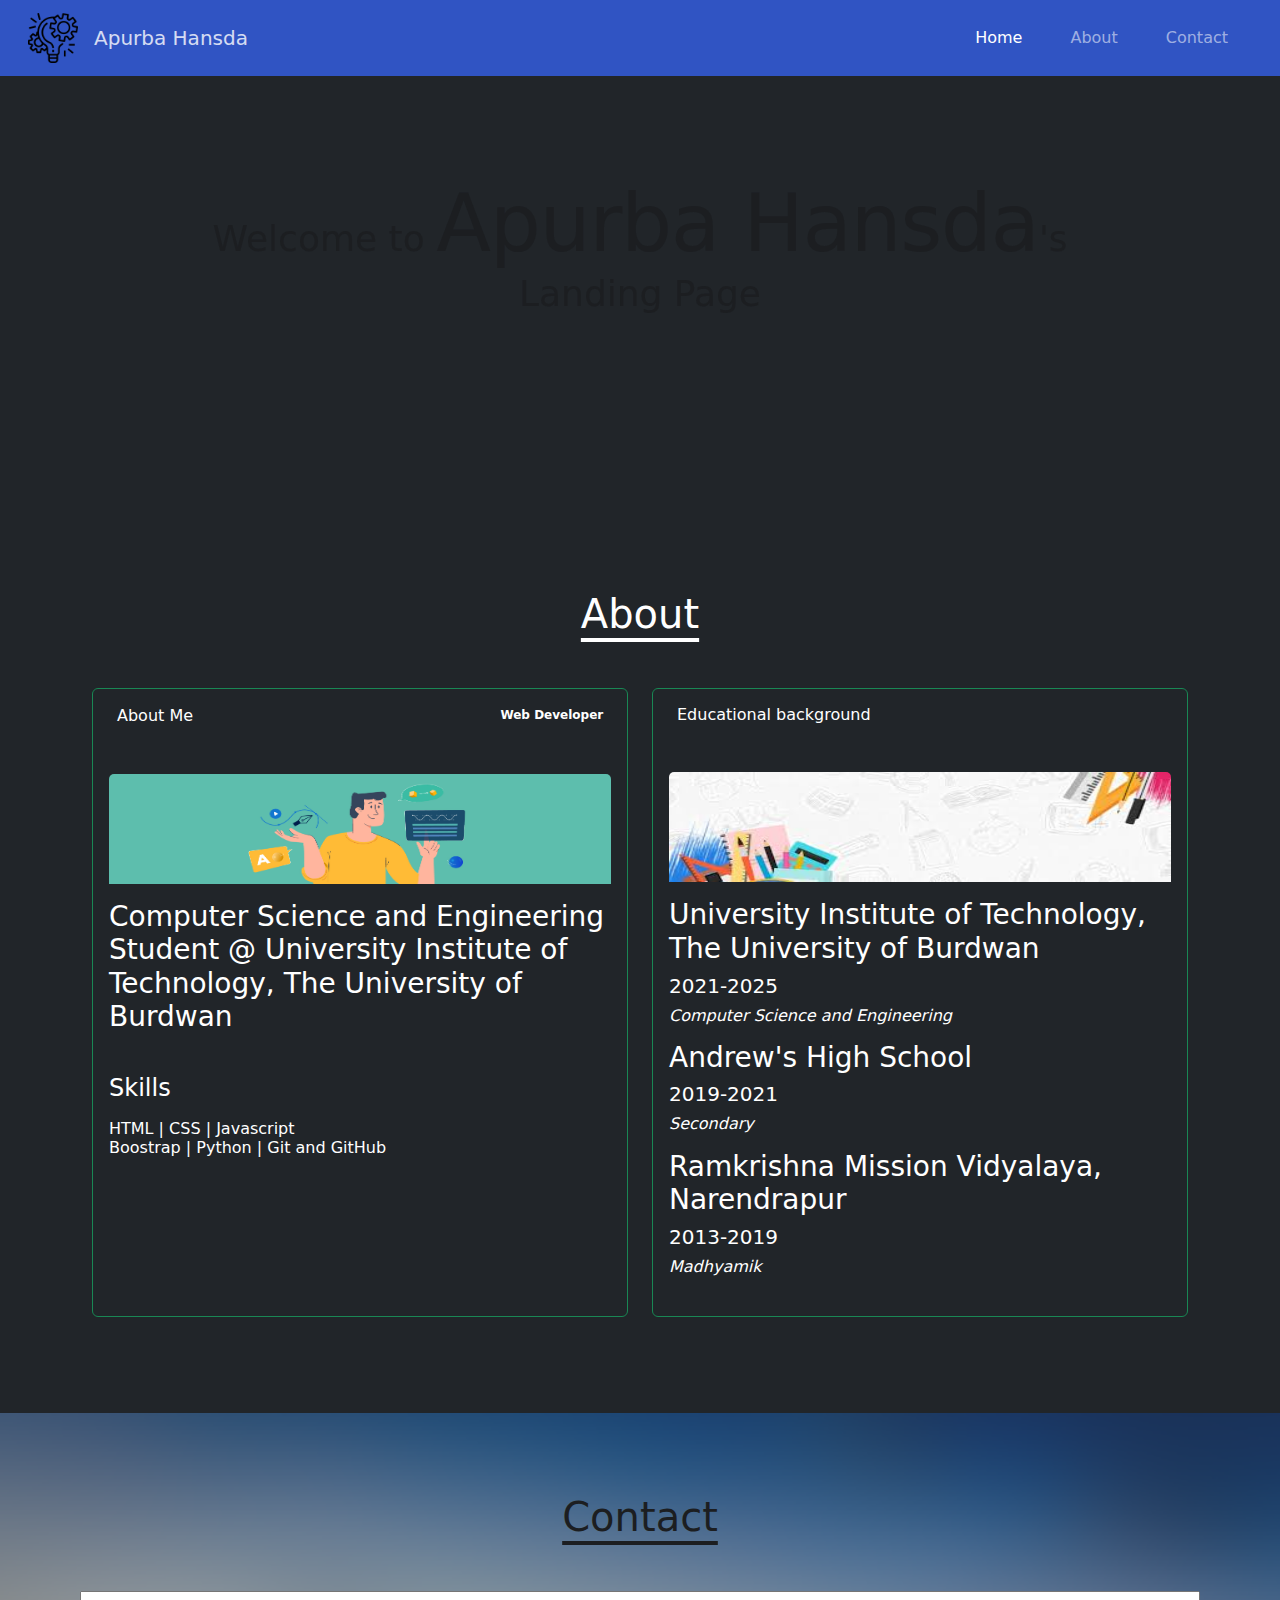
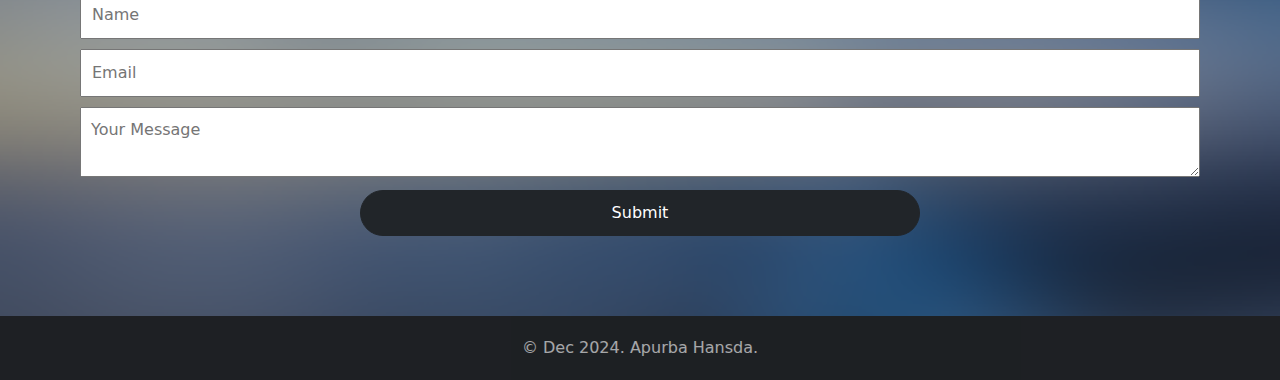
<file: Task 1/index.html>
<!-- 
    CodSoft Internship - Web Development
    Batch - December
    Name - Apurba Hansda
    Date - 26/12/2024
    Level 1 (Task 1) - Landing Page
-->

<!DOCTYPE html>
<html>

<head>
    <title>Apurba Hansda - Level 1 (Task 1)</title>
    <link rel="stylesheet" href="https://cdn.jsdelivr.net/npm/bootstrap@5.2.3/dist/css/bootstrap.min.css">
    <link rel="stylesheet" href="style.css">
    <link rel="shortcut icon" href="ah-logo.png" type="image/x-icon">
</head>

<body class="bg-dark">

    <header>
        <nav class="navbar navbar-expand-lg navbar-dark px-xl-3 sticky-top">
            <div class="container-fluid ">
                <a class="navbar-brand" href="#"><img src="ah-logo.png" height="50" width="50" alt="Logo"></a>
                <h1 class="logo">Apurba Hansda</h1>
                <button class="navbar-toggler ml-auto custom-toggler navbar-toggler" type="button"
                    data-bs-toggle="collapse" data-bs-target="#navbarSupportedContent"
                    aria-controls="navbarSupportedContent" aria-expanded="false" aria-label="Toggle navigation">
                    <span class="navbar-toggler-icon"></span>
                </button>
                <div class="collapse navbar-collapse justify-content-end" id="navbarSupportedContent">
                    <ul class="navbar-nav px-xxl-2">
                        <li class="nav-item px-3">
                            <a class="nav-link active" aria-current="page" href="#home">Home</a>
                        </li>
                        <li class="nav-item px-3">
                            <a class="nav-link" aria-current="page" href="#about">About</a>
                        </li>
                        <li class="nav-item px-3">
                            <a class="nav-link" aria-current="page" href="#contact">Contact</a>
                        </li>
                    </ul>
                </div>
            </div>
        </nav>
    </header>

    <section id="home">
        <h1>Welcome to <strong>Apurba Hansda</strong>'s <br> Landing Page</h1>
        <a href="#about" class="btn btn-outline-dark start-button">Get Started</a>
    </section>

    <section id="about">
        <h1 id="about-heading">About</h1>
        <div class="container mb-3">
            <div class="row about-row">
                <div class="col-md-6 mh-100">
                    <div class="card p-3 mb-2 bg-dark text-white border-success h-100">
                        <div class="d-flex justify-content-between">
                            <div class="d-flex flex-row align-items-center">
                                <div class="icon"> <i class="bx bxl-mailchimp"></i> </div>
                                <div class="ms-2 c-details">
                                    <h6 class="mb-0">About Me</h6>
                                </div>
                            </div>
                            <div class="badge"> <span>Web Developer</span> </div>
                        </div>
                        <div class="mt-5">
                            <img class="card-img-top" src="./2.jpg" alt="Card1" style="background: white;" height="110">
                            <h3 class="heading mt-3">Computer Science and Engineering Student @ University Institute of
                                Technology, The University of Burdwan</h3>
                            <br>
                            <h4 class="heading mt-2">Skills</h4>
                            <h6 class="heading mt-3">HTML | CSS | Javascript <br>Boostrap | Python | Git and GitHub</h6>
                        </div>
                    </div>
                </div>

                <div class="col-md-6 mh-100">
                    <div class="card p-3 mb-2 bg-dark text-white border-success h-100">
                        <div class="d-flex justify-content-between">
                            <div class="d-flex flex-row align-items-center">
                                <div class="icon"> <i class="bx bxl-mailchimp"></i> </div>
                                <div class="ms-2 c-details">
                                    <h6 class="mb-0">Educational background</h6>
                                </div>
                            </div>
                        </div>
                        <div class="mt-5">
                            <img class="card-img-top" src="./edu-bg.jfif" alt="Card1" style="background: white;"
                                height="110">
                            <div class="schl-1 my-3">
                                <h3 class="heading">University Institute of Technology, The University of Burdwan</h3>
                                <h5 class="heading">2021-2025</h5>
                                <h6 class="heading"><i>Computer Science and Engineering</i></h6>
                            </div>

                            <div class="schl-1 my-3">
                                <h3 class="heading">Andrew's High School</h3>
                                <h5 class="heading">2019-2021</h5>
                                <h6 class="heading"><i>Secondary</i></h6>
                            </div>
                            
                            <div class="schl-1 my-3">
                                <h3 class="heading">Ramkrishna Mission Vidyalaya, Narendrapur</h3>
                                <h5 class="heading">2013-2019</h5>
                                <h6 class="heading"><i>Madhyamik</i></h6>
                            </div>
                        </div>
                    </div>
                </div>
            </div>
        </div>
    </section>

    <section id="contact">
        <h1 id="contact-heading">Contact</h1>
        <form>
            <input type="text" placeholder="Name">
            <input type="email" placeholder="Email">
            <textarea placeholder="Your Message"></textarea>
            <div class="d-grid gap-2 col-6 mx-auto">
                <a class="btn btn-dark" href="#home" role="button">Submit</a>
            </div>
        </form>
    </section>

    <footer>
        <p>&copy; Dec 2024. Apurba Hansda.</p>
    </footer>

    <script src="https://cdn.jsdelivr.net/npm/bootstrap@5.3.0/dist/js/bootstrap.bundle.min.js"
        integrity="sha384-geWF76RCwLtnZ8qwWowPQNguL3RmwHVBC9FhGdlKrxdiJJigb/j/68SIy3Te4Bkz"
        crossorigin="anonymous"></script>
</body>

</html>
</file>
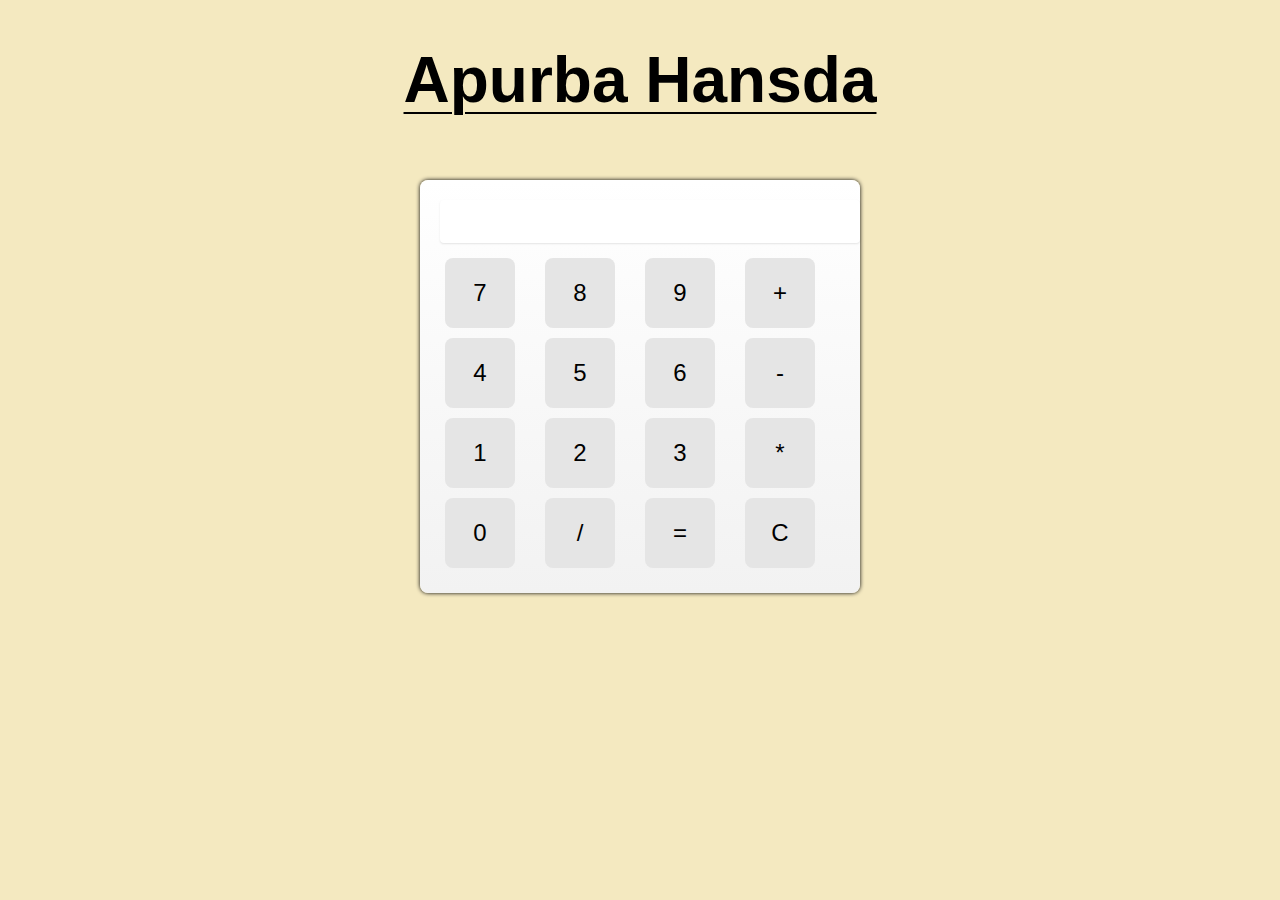
<file: Task 3/index.html>
<!-- 
    CodSoft Internship - Web Development
    Batch - December
    Name - Apurba Hansda
    Date - 27/12/2024
    Level 1 (Task 3) - Simple Calculator
-->

<!DOCTYPE html>
<html>
<head>
  <title>Apurba Hansda - Level 1 (Task 3)</title>
  <link rel="stylesheet" type="text/css" href="style.css">
</head>
<body>

  <div class="container">
    <h1>Apurba Hansda</h1>
  </div>
  <div class="calculator">
    <input type="text" id="result" readonly>
    <div class="buttons">
      <button onclick="appendNumber('7')">7</button>
      <button onclick="appendNumber('8')">8</button>
      <button onclick="appendNumber('9')">9</button>
      <button onclick="appendOperator('+')">+</button>
      <button onclick="appendNumber('4')">4</button>
      <button onclick="appendNumber('5')">5</button>
      <button onclick="appendNumber('6')">6</button>
      <button onclick="appendOperator('-')">-</button>
      <button onclick="appendNumber('1')">1</button>
      <button onclick="appendNumber('2')">2</button>
      <button onclick="appendNumber('3')">3</button>
      <button onclick="appendOperator('*')">*</button>
      <button onclick="appendNumber('0')">0</button>
      <button onclick="appendOperator('/')">/</button>
      <button onclick="calculate()">=</button>
      <button onclick="clearResult()">C</button>
    </div>
  </div>

  <script src="script.js"></script>
</body>
</html>
</file>
<file: Task 1/style.css>
/* 
    CodSoft Internship - Web Development
    Batch - December
    Name - Apurba Hansda
    Date - 26/12/2024
    Level 1 (Task 1) - Landing Page  
*/
   
.navbar {
  background-color: #3054c3;
}

body, h1, h2, p, ul, li {
  margin: 0;
  padding: 0;
}

.active {
  color: white
}

header {
  background: #1c1e21;
  position: sticky;
}

nav {
  position: sticky;
}

nav ul li:hover {
  color: white;
  opacity: 80%;
  text-decoration: underline;
  text-underline-offset: 8px;
  transition: all 0.3s;
}

.logo {
  color: white;
  opacity: 80%;
  font-size: 20px;
}
  
#home {
  background-size: cover;
  text-align: center;
  padding: 100px;
  color: #1c1e21;
  background-image: url("https://www.lendingcrowd.com/wp-content/uploads/2016/03/pablo-12.png");
}
  
#home h1 {
  font-size: 36px;
  opacity: 90%;
  margin-bottom: 20px;
}
  
#home p {
  font-size: 18px;
  margin-bottom: 40px;
  opacity: 85%;
}
  
.btn {
  margin-top: 3px;
  display: inline-block;
  padding: 10px 20px;
  text-decoration: none;
}

strong {
  font-size: 80px;
  font-weight: 500;
  letter-spacing: -1px;
}

details {
  cursor: pointer;
  font-size: 20px;
  text-align: left;;
}

#about {
  margin-top: 0px;
}

.about-row{
  height: max-content;
}

#about-heading, #contact-heading {
  margin-bottom: 50px;
  text-decoration: underline;
  text-underline-offset: 10px;
  align-items: center;
  text-align: center;
  color: white;
}

#contact-heading {
  color: #1c1e21;
}

#contact {
  background-size: cover;
  background-image: url("./Bg.png");
  color: #1c1e21;
}

.start-button {
  padding: 20px 50px;
  font-size: 20px;
}

.start-button:hover {
  color: white;
}

.btn {
  border-radius: 30px;
}

.submit {
  margin-top: 10px;
  padding: 20px 50px;
  margin-left: 630px;
  border-radius: 30px;
  font-size: 18px;
}

.submit:hover a {
  color: white;
}

section {
  padding: 80px;
}

form input,
form textarea {
  display: block;
  margin-bottom: 10px;
  padding: 10px;
  width: 100%;
}
  
form button {
  background-color: #333;
  color: #fff;
  padding: 10px 20px;
  border: none;
  cursor: pointer;
}
  
footer {
  display: flex;
  justify-content: center;
  align-items: center;
  background-color: #1c1e21;
  padding: 20px;
  color: #ffffff;
  opacity: 60%;
}

.card:hover {
  transform: scale(1.01);
  transition: all 0.5s;
  box-shadow: 0 2px 8px rgb(123, 177, 122);
}
</file>
<file: Task 3/style.css>
/* CodSoft Internship - Web Development
    Batch - December
    Name - Apurba Hansda
    Date - 27/12/2024
    Level 1 (Task 3) - Simple Calculator */


body {
  background: rgb(244, 233, 192);
  font-family: Arial, sans-serif;
  margin: 0;
  padding: 0;
}

.container {
  display: flex;
  justify-content: center;
  align-items: center;
  font-size: 2rem;
  text-decoration: underline 2px;
  text-underline-offset: 10px;
}

.calculator {
  width: 80%;
  max-width: 400px;
  margin: 20px auto;
  padding: 20px;
  background: linear-gradient(180deg, #ffffff, #f2f2f2);
  border-radius: 8px;
  box-shadow: 0 2px 6px rgba(0, 0, 0, 0.1);
  text-align: center;
  -webkit-box-shadow: 0 0 4px black;
  box-shadow: 0 0 4px black;
}

.calculator input {
  width: 100%;
  margin-bottom: 10px;
  padding: 10px;
  font-size: 20px;
  text-align: right;
  border: none;
  border-radius: 4px;
  box-shadow: 0 1px 2px rgba(0, 0, 0, 0.1);
}

.calculator button {
  width: 70px;
  height: 70px;
  margin: 5px;
  font-size: 24px;
  background-color: #e5e5e5;
  border: none;
  border-radius: 8px;
  cursor: pointer;
  transition: background-color 0.3s ease;
}

.calculator button:hover {
  background-color: #d4d4d4;
}

.calculator button:active {
  background-color: #bbbbbb;
}

.buttons {
  display: grid;
  grid-template-columns: repeat(4, 1fr);
}

@media (max-width: 480px) {
  .calculator {
    width: 100%;
  }

  .calculator input {
    font-size: 18rem;
  }

  .calculator button {
    width: 50rem;
    height: 50rem;
    font-size: 16rem;
  }
}
</file>
